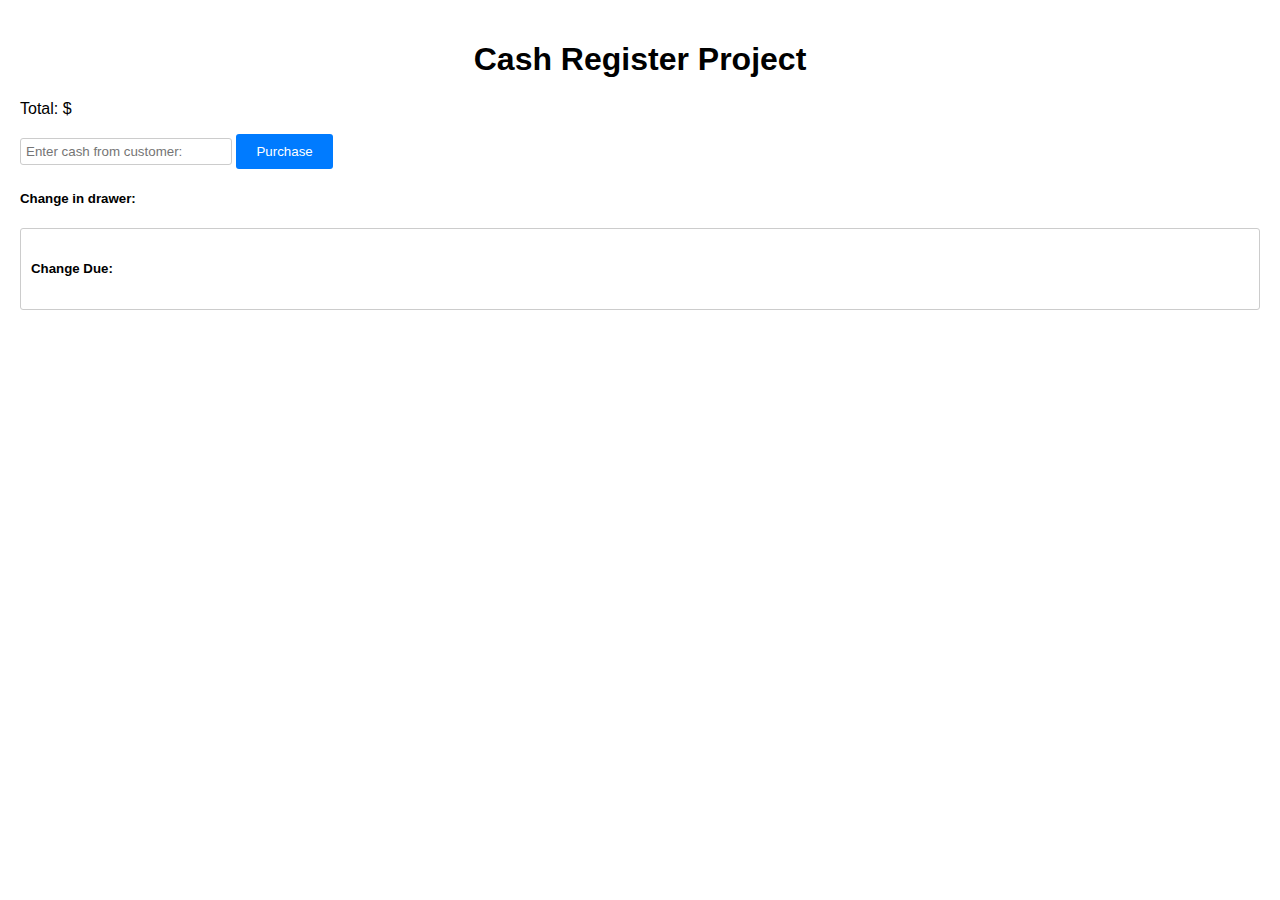
<file: Build a Cash Register ProjectCertification Project/index.html>
<!DOCTYPE html>
<html lang="en">
<head>
    <meta charset="UTF-8">
    <meta name="viewport" content="width=device-width, initial-scale=1.0">
    <title>Cash Register</title>
    <link rel="stylesheet" href="styles.css">
</head>
<body>
    <div class="container">
        <h1 id="bigText">Cash Register Project</h1>
        <div class="cash-register">
            <div id="screen">
                <p>Total: $</p>
                <!--Screen text -->
            </div>
            <div class="info-div">
                <span>
                    <input id="cash" type="number" value="" placeholder="Enter cash from customer:">
                    <button type="submit" id="purchase-btn">Purchase</button>
                </span>
                <div class="internal">
                    <div id="info">
                        <h5>Change in drawer: </h5>
                    </div>
                    <div id="change-due">
                        <h5>Change Due:</h5>
                    </div>
                </div>
                <!--Info Text-->
            </div>
        </div>
    </div>
    <script src="script.js"></script>
</body>
</html>
</file>
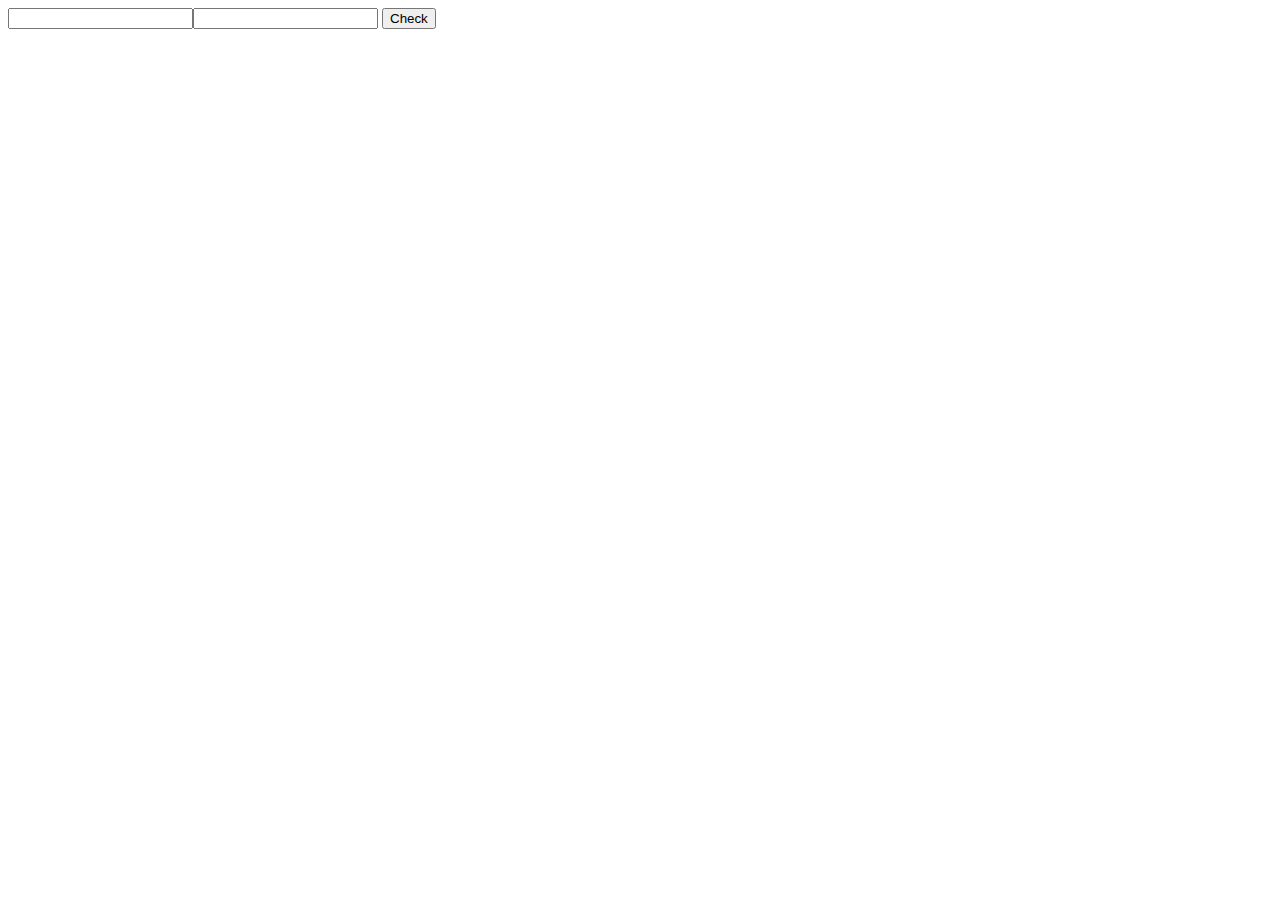
<file: Build a Palindrome Checker ProjectCertification Project/index.html>
<!DOCTYPE html>
<html lang="en">
<head>
    <meta charset="UTF-8">
    <meta name="viewport" content="width=device-width, initial-scale=1.0">
    <title>Document</title>
</head>
<body>
    <input id="text-input"><input>
    <button id="check-btn">Check</button>
    <div id="result"></div>
    <script src="script.js"></script>
</body>
</html>
</file>
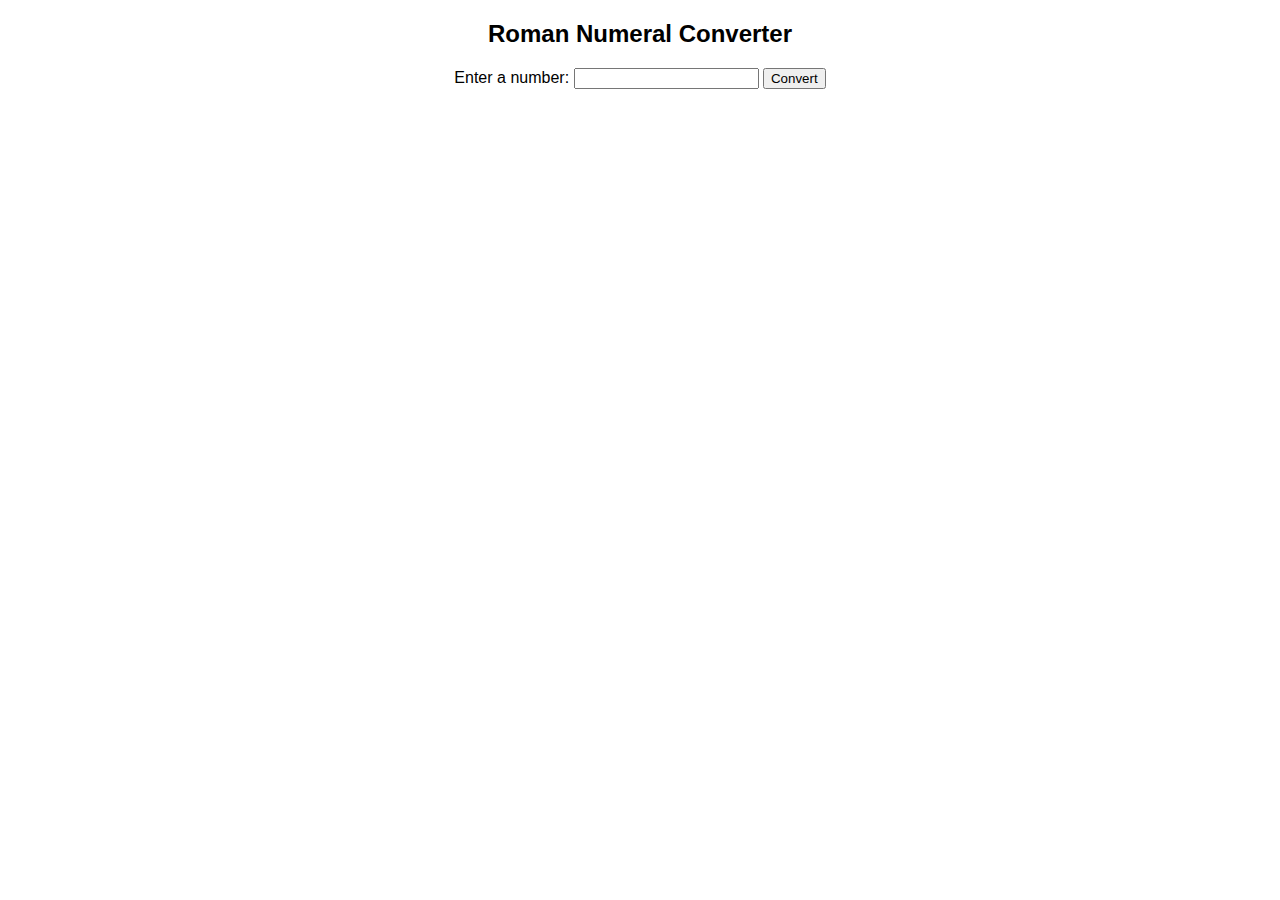
<file: Build a Roman Numeral Converter ProjectCertification Project/index.html>
<!DOCTYPE html>
<html lang="en">
<head>
    <meta charset="UTF-8">
    <meta name="viewport" content="width=device-width, initial-scale=1.0">
    <title>Roman Numeral Converter</title>
    <link rel="stylesheet" href="styles.css">
</head>
<body>
    <h2>Roman Numeral Converter</h2>
    <label for="number">Enter a number:</label>
    <input type="number" id="number">
    <button id="convert-btn">Convert</button>
    <div id="output"></div>
    <script src="script.js"></script>
</body>
</html>
</file>
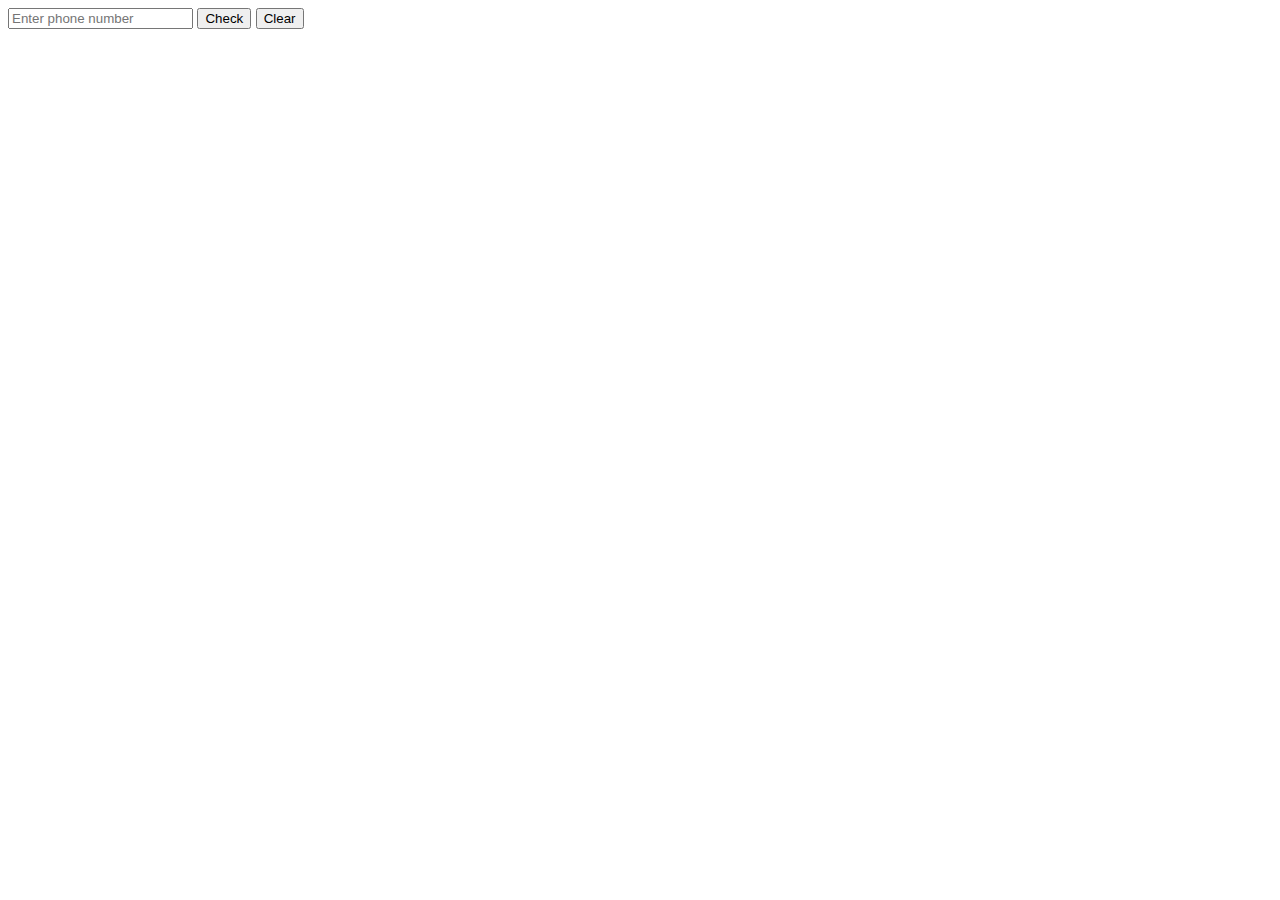
<file: Build a Telephone Number Validator ProjectCertification Project/index.html>
<!DOCTYPE html>
<html lang="en">
<head>
<meta charset="UTF-8">
<meta name="viewport" content="width=device-width, initial-scale=1.0">
<title>Telephone Number Validator</title>
<link rel="stylesheet" href="styles.css">
</head>
<body>

<input type="text" id="user-input" placeholder="Enter phone number">
<button id="check-btn">Check</button>
<button id="clear-btn">Clear</button>
<div id="results-div"></div>

<script src="script.js"></script>

</body>
</html>
</file>
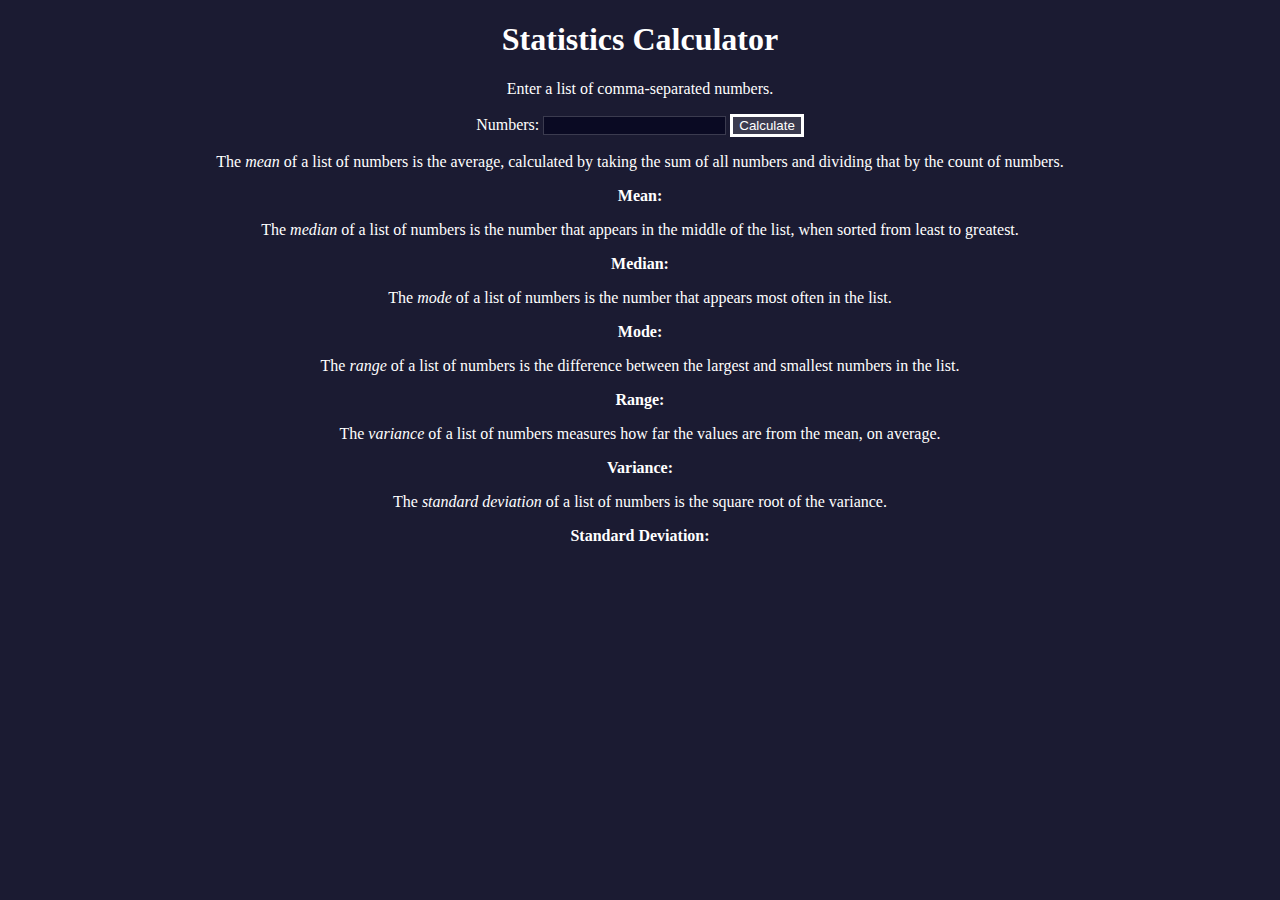
<file: Learn Advanced Array Methods by Building a Statistics Calculator/index.html>
<!DOCTYPE html>
<html lang="en">
  <head>
    <meta charset="utf-8" />
    <meta name="viewport" content="width=device-width, initial-scale=1" />
    <link rel="stylesheet" href="./styles.css" />
    <script src="./script.js"></script>
    <title>Statistics Calculator</title>
  </head>
  <body>
    <h1>Statistics Calculator</h1>
    <p>Enter a list of comma-separated numbers.</p>
    <form onsubmit="calculate(); return false;">
      <label for="numbers">Numbers:</label>
      <input type="text" name="numbers" id="numbers" />
      <button type="submit">Calculate</button>
    </form>
    <div class="results">
      <p>
        The <dfn>mean</dfn> of a list of numbers is the average, calculated by
        taking the sum of all numbers and dividing that by the count of numbers.
      </p>
      <p class="bold">Mean: <span id="mean"></span></p>
      <p>
        The <dfn>median</dfn> of a list of numbers is the number that appears in
        the middle of the list, when sorted from least to greatest.
      </p>
      <p class="bold">Median: <span id="median"></span></p>
      <p>
        The <dfn>mode</dfn> of a list of numbers is the number that appears most
        often in the list.
      </p>
      <p class="bold">Mode: <span id="mode"></span></p>
      <p>
        The <dfn>range</dfn> of a list of numbers is the difference between the
        largest and smallest numbers in the list.
      </p>
      <p class="bold">Range: <span id="range"></span></p>
      <p>
        The <dfn>variance</dfn> of a list of numbers measures how far the values
        are from the mean, on average.
      </p>
      <p class="bold">Variance: <span id="variance"></span></p>
      <p>
        The <dfn>standard deviation</dfn> of a list of numbers is the square
        root of the variance.
      </p>
      <p class="bold">
        Standard Deviation: <span id="standardDeviation"></span>
      </p>
    </div>
  </body>
</html>
</file>
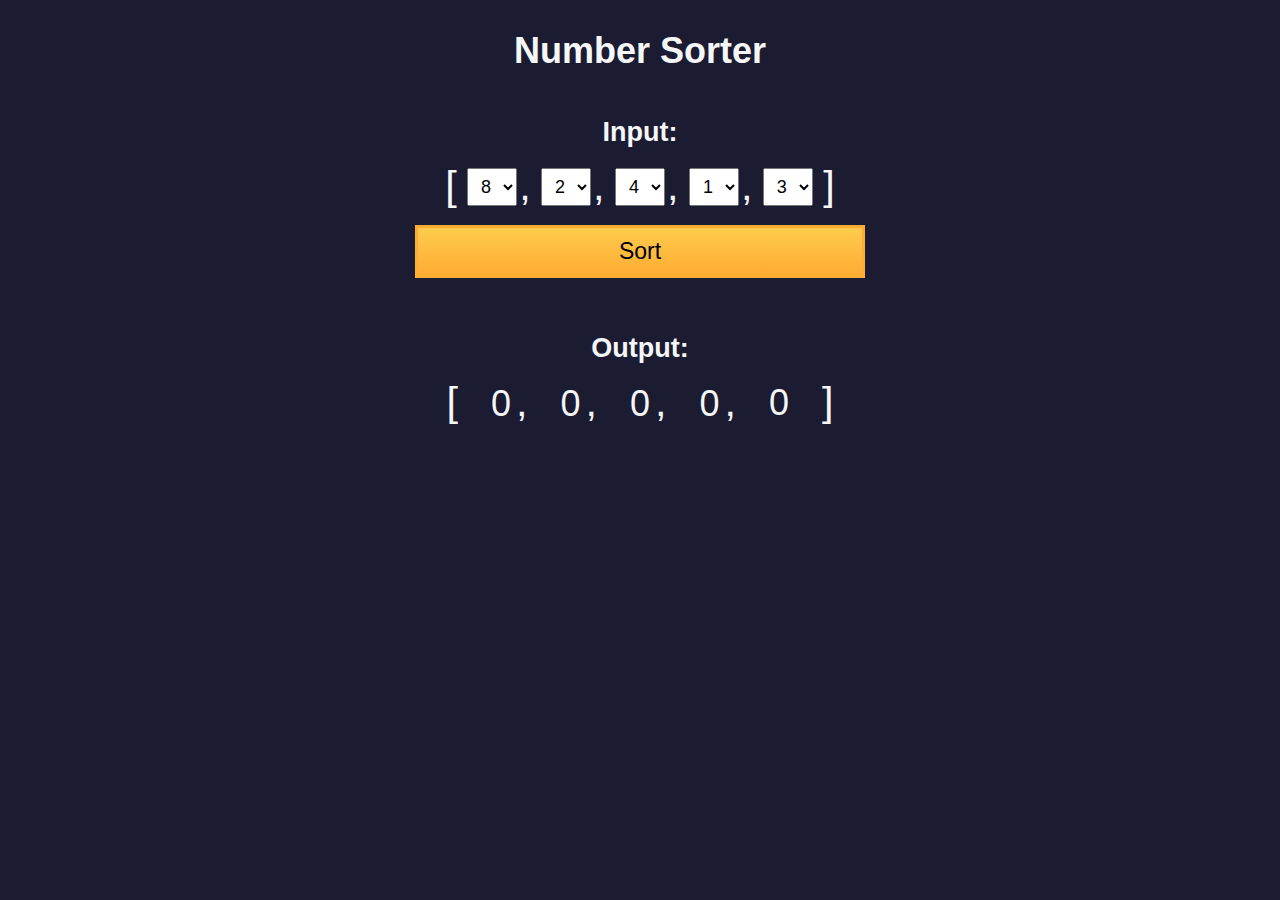
<file: Learn Basic Algorithmic Thinking by Building a Number Sorter/index.html>
<!DOCTYPE html>
<html>
  <head>
    <meta charset="UTF-8" />
    <meta name="viewport" content="width=device-width, initial-scale=1.0" />
    <link rel="stylesheet" type="text/css" href="./styles.css" />
    <title>Number Sorter</title>
  </head>
  <body>
    <main>
      <h1>Number Sorter</h1>
      <form id="form" class="form">
        <h2>Input:</h2>
        <fieldset>
          <span class="bracket">[</span>
          <div>
            <select
              name="values"
              class="values-dropdown"
              aria-label="first number"
            >
              <option value="0">0</option>
              <option value="1">1</option>
              <option value="2">2</option>
              <option value="3">3</option>
              <option value="4">4</option>
              <option value="5">5</option>
              <option value="6">6</option>
              <option value="7">7</option>
              <option value="8" selected>8</option>
              <option value="9">9</option>
            </select>
            <span class="comma">,</span>
          </div>
          <div>
            <select
              name="values"
              class="values-dropdown"
              aria-label="second number"
            >
              <option value="0">0</option>
              <option value="1">1</option>
              <option value="2" selected>2</option>
              <option value="3">3</option>
              <option value="4">4</option>
              <option value="5">5</option>
              <option value="6">6</option>
              <option value="7">7</option>
              <option value="8">8</option>
              <option value="9">9</option>
            </select>
            <span class="comma">,</span>
          </div>
          <div>
            <select
              name="values"
              class="values-dropdown"
              aria-label="third number"
            >
              <option value="0">0</option>
              <option value="1">1</option>
              <option value="2">2</option>
              <option value="3">3</option>
              <option value="4" selected>4</option>
              <option value="5">5</option>
              <option value="6">6</option>
              <option value="7">7</option>
              <option value="8">8</option>
              <option value="9">9</option>
            </select>
            <span class="comma">,</span>
          </div>
          <div>
            <select
              name="values"
              class="values-dropdown"
              aria-label="fourth number"
            >
              <option value="0">0</option>
              <option value="1" selected>1</option>
              <option value="2">2</option>
              <option value="3">3</option>
              <option value="4">4</option>
              <option value="5">5</option>
              <option value="6">6</option>
              <option value="7">7</option>
              <option value="8">8</option>
              <option value="9">9</option>
            </select>
            <span class="comma">,</span>
          </div>
          <div>
            <select
              name="values"
              class="values-dropdown"
              aria-label="fifth number"
            >
              <option value="0">0</option>
              <option value="1">1</option>
              <option value="2">2</option>
              <option value="3" selected>3</option>
              <option value="4">4</option>
              <option value="5">5</option>
              <option value="6">6</option>
              <option value="7">7</option>
              <option value="8">8</option>
              <option value="9">9</option>
            </select>
          </div>
          <span class="bracket">]</span>
        </fieldset>
        <button id="sort">Sort</button>
      </form>
      <div class="output-container">
        <h2>Output:</h2>
        <div class="output-array">
          <span class="bracket">[</span>
          <div>
            <span class="output-value" id="output-value-0">0</span>
            <span class="comma">,</span>
          </div>
          <div>
            <span class="output-value" id="output-value-1">0</span>
            <span class="comma">,</span>
          </div>
          <div>
            <span class="output-value" id="output-value-2">0</span>
            <span class="comma">,</span>
          </div>
          <div>
            <span class="output-value" id="output-value-3">0</span>
            <span class="comma">,</span>
          </div>
          <div>
            <span class="output-value" id="output-value-4">0</span>
          </div>
            <span class="bracket">]</span>
        </div>
      </div>
    </main>
    <script src="./script.js"></script>
  </body>
</html>
</file>
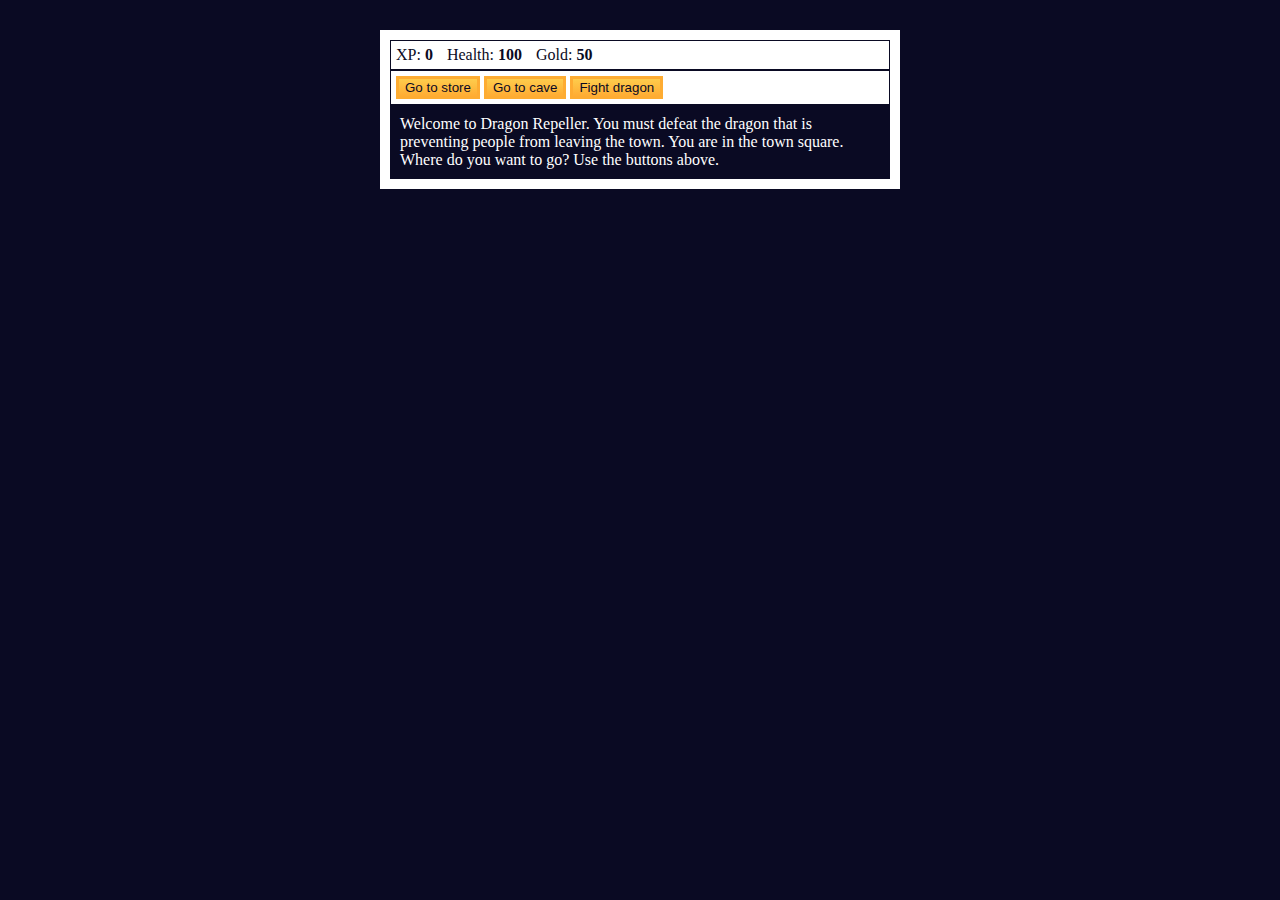
<file: Learn Basic JavaScript by Building a Role Playing Game/index.html>
<!DOCTYPE html>
<html lang="en">
  <head>
    <meta charset="utf-8">
    <link rel="stylesheet" href="./styles.css">
    <title>RPG - Dragon Repeller</title>
  </head>
  <body>
    <div id="game">
      <div id="stats">
        <span class="stat">XP: <strong><span id="xpText">0</span></strong></span>
        <span class="stat">Health: <strong><span id="healthText">100</span></strong></span>
        <span class="stat">Gold: <strong><span id="goldText">50</span></strong></span>
      </div>
      <div id="controls">
        <button id="button1">Go to store</button>
        <button id="button2">Go to cave</button>
        <button id="button3">Fight dragon</button>
      </div>
      <div id="monsterStats">
        <span class="stat">Monster Name: <strong><span id="monsterName"></span></strong></span>
        <span class="stat">Health: <strong><span id="monsterHealth"></span></strong></span>
      </div>
      <div id="text">
        Welcome to Dragon Repeller. You must defeat the dragon that is preventing people from leaving the town. You are in the town square. Where do you want to go? Use the buttons above.
      </div>
    </div>
    <script src="./script.js"></script>
  </body>
</html>
</file>
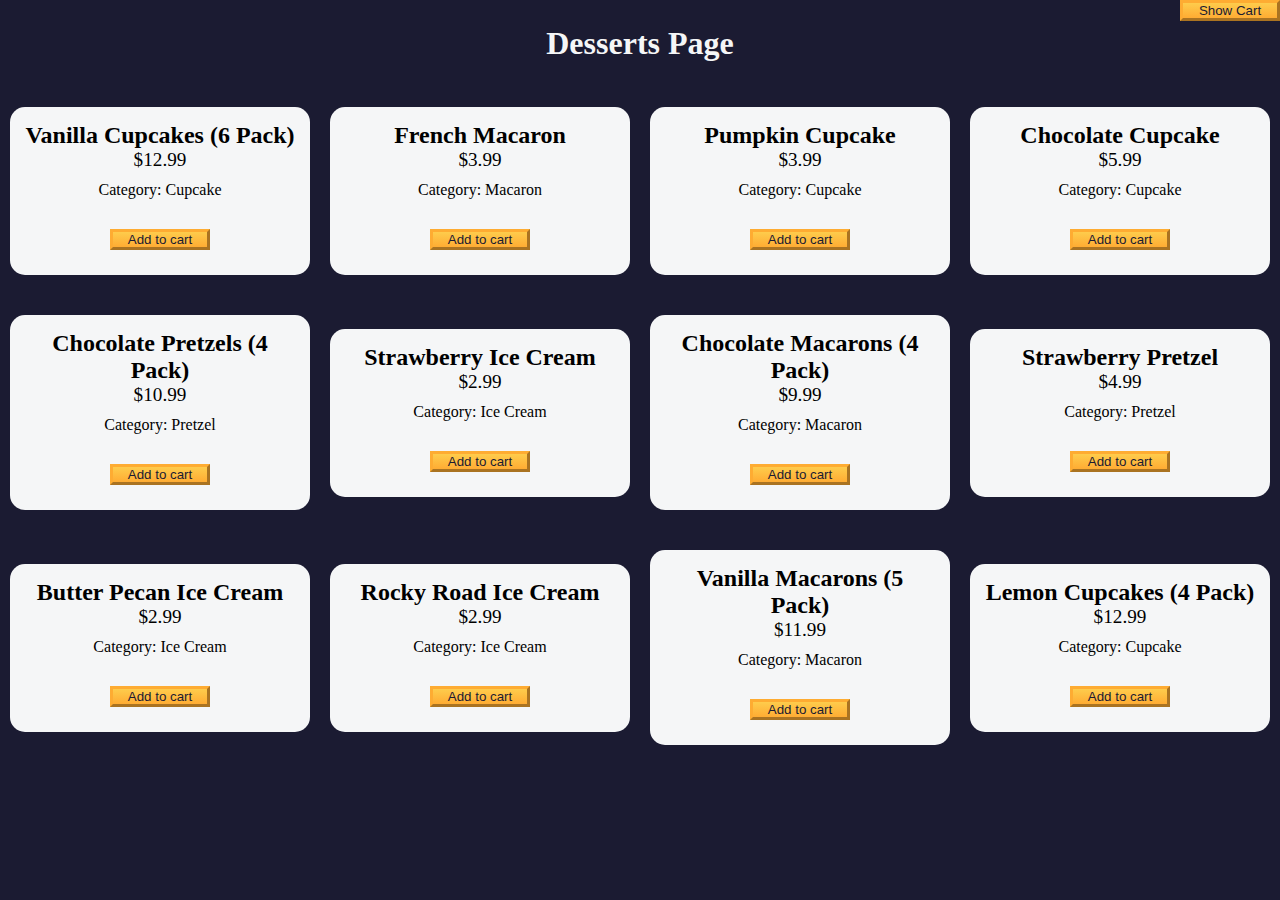
<file: Learn Basic OOP by Building a Shopping Cart/index.html>
<!DOCTYPE html>
<html lang="en">
  <head>
    <meta charset="UTF-8" />
    <meta http-equiv="X-UA-Compatible" content="IE=edge" />
    <meta name="viewport" content="width=device-width, initial-scale=1.0" />
    <title>freeCodeCamp Shopping Cart</title>
    <link rel="stylesheet" href="./styles.css" />
  </head>
  <body>
    <header>
      <h1 class="title">Desserts Page</h1>
    </header>
    <main>
      <button id="cart-btn" type="button" class="btn">
        <span id="show-hide-cart">Show</span> Cart
      </button>
      <div id="cart-container">
        <button class="btn" id="clear-cart-btn">Clear Cart</button>
        <div id="products-container"></div>
        <p>Total number of items: <span id="total-items">0</span></p>
        <p>Subtotal: <span id="subtotal">$0</span></p>
        <p>Taxes: <span id="taxes">$0</span></p>
        <p>Total: <span id="total">$0</span></p>
      </div>
      <div id="dessert-card-container"></div>
    </main>
    <script src="./script.js"></script>
  </body>
</html>
</file>
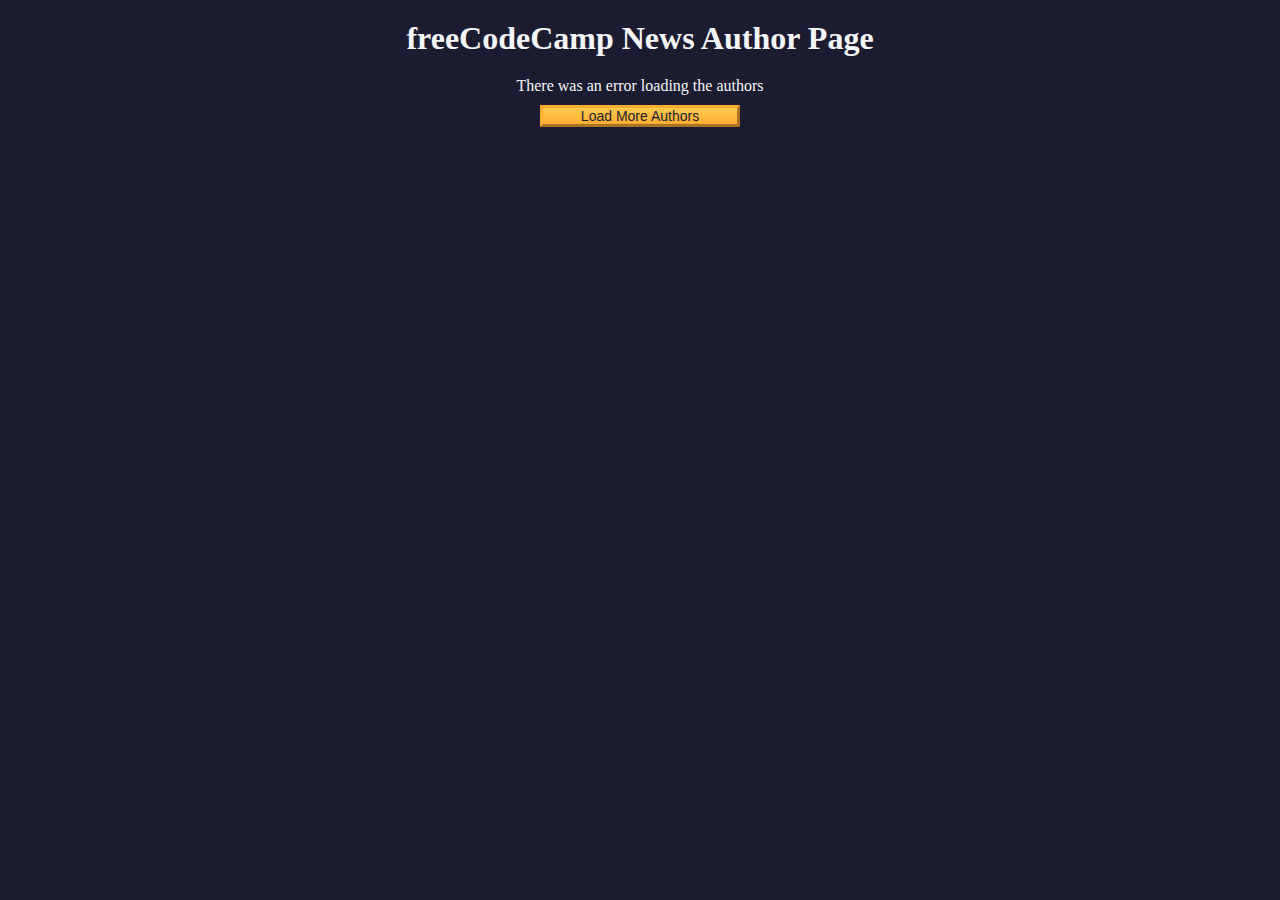
<file: Learn Fetch and Promises by Building an fCC Authors Page/index.html>
<!DOCTYPE html>
<html lang="en">
  <head>
    <meta charset="UTF-8" />
    <meta http-equiv="X-UA-Compatible" content="IE=edge" />
    <meta name="viewport" content="width=device-width, initial-scale=1.0" />
    <title>freeCodeCamp News Author Page</title>
    <link rel="stylesheet" href="./styles.css" />
  </head>
  <body>
    <h1 class="title">freeCodeCamp News Author Page</h1>

    <main>
      <div id="author-container"></div>
      <button class="btn" id="load-more-btn">Load More Authors</button>
    </main>

    <script src="./script.js"></script>
  </body>
</html>
</file>
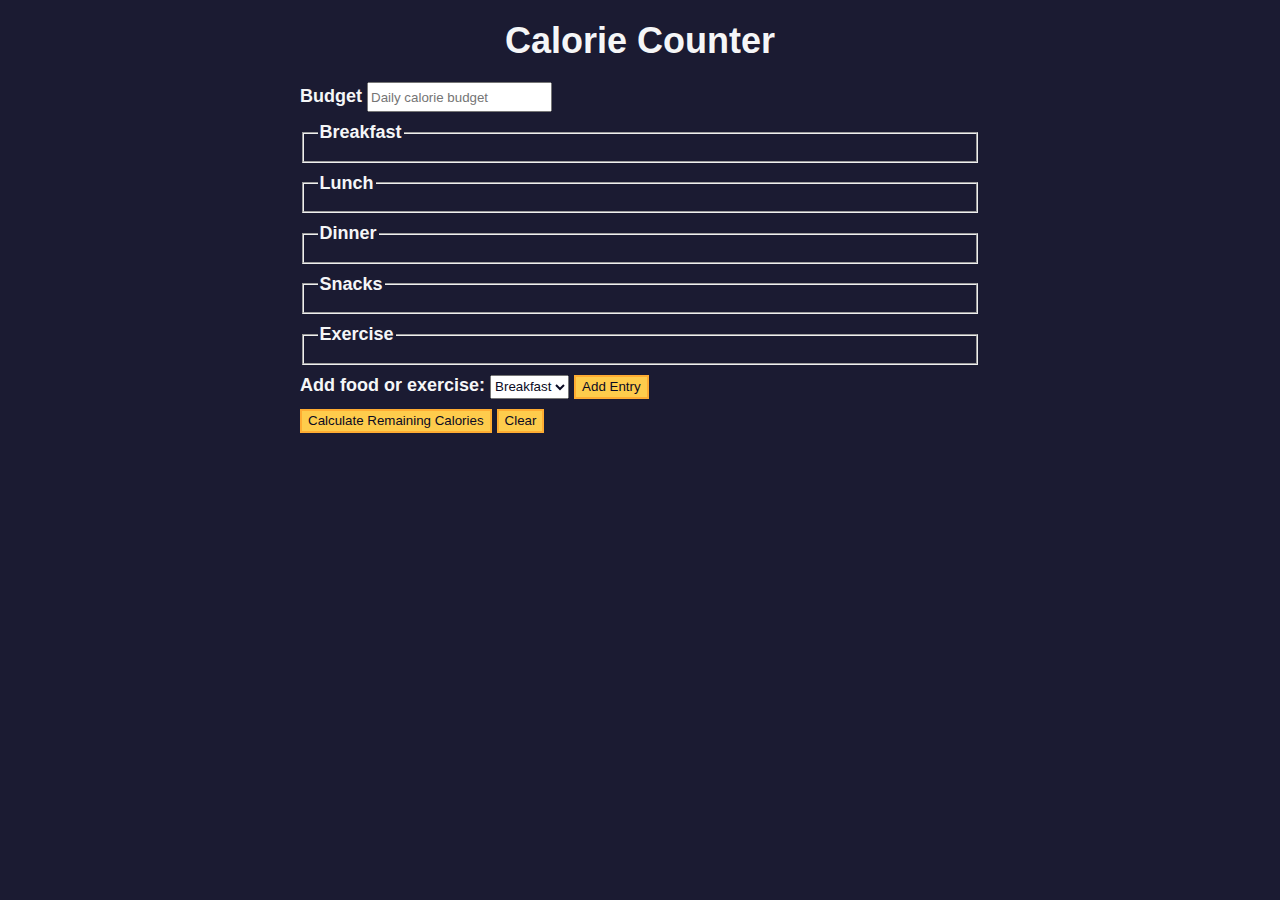
<file: Learn Form Validation by Building a Calorie Counter/index.html>
<!DOCTYPE html>
<html lang="en">
  <head>
    <meta charset="utf-8" />
    <meta name="viewport" content="width=device-width, initial-scale=1.0" />
    <link rel="stylesheet" href="styles.css" />
    <title>Calorie Counter</title>
  </head>
  <body>
    <main>
      <h1>Calorie Counter</h1>
      <div class="container">
        <form id="calorie-counter">
          <label for="budget">Budget</label>
          <input
            type="number"
            min="0"
            id="budget"
            placeholder="Daily calorie budget"
            required
          />
          <fieldset id="breakfast">
            <legend>Breakfast</legend>
            <div class="input-container"></div>
          </fieldset>
          <fieldset id="lunch">
            <legend>Lunch</legend>
            <div class="input-container"></div>
          </fieldset>
          <fieldset id="dinner">
            <legend>Dinner</legend>
            <div class="input-container"></div>
          </fieldset>
          <fieldset id="snacks">
            <legend>Snacks</legend>
            <div class="input-container"></div>
          </fieldset>
          <fieldset id="exercise">
            <legend>Exercise</legend>
            <div class="input-container"></div>
          </fieldset>
          <div class="controls">
            <span>
              <label for="entry-dropdown">Add food or exercise:</label>
              <select id="entry-dropdown" name="options">
                <option value="breakfast" selected>Breakfast</option>
                <option value="lunch">Lunch</option>
                <option value="dinner">Dinner</option>
                <option value="snacks">Snacks</option>
                <option value="exercise">Exercise</option>
              </select>
              <button type="button" id="add-entry">Add Entry</button>
            </span>
          </div>
          <div>
            <button type="submit">
              Calculate Remaining Calories
            </button>
            <button type="button" id="clear">Clear</button>
          </div>
        </form>
        <div id="output" class="output hide"></div>
      </div>
    </main>
    <script src="./script.js"></script>
  </body>
</html>
</file>
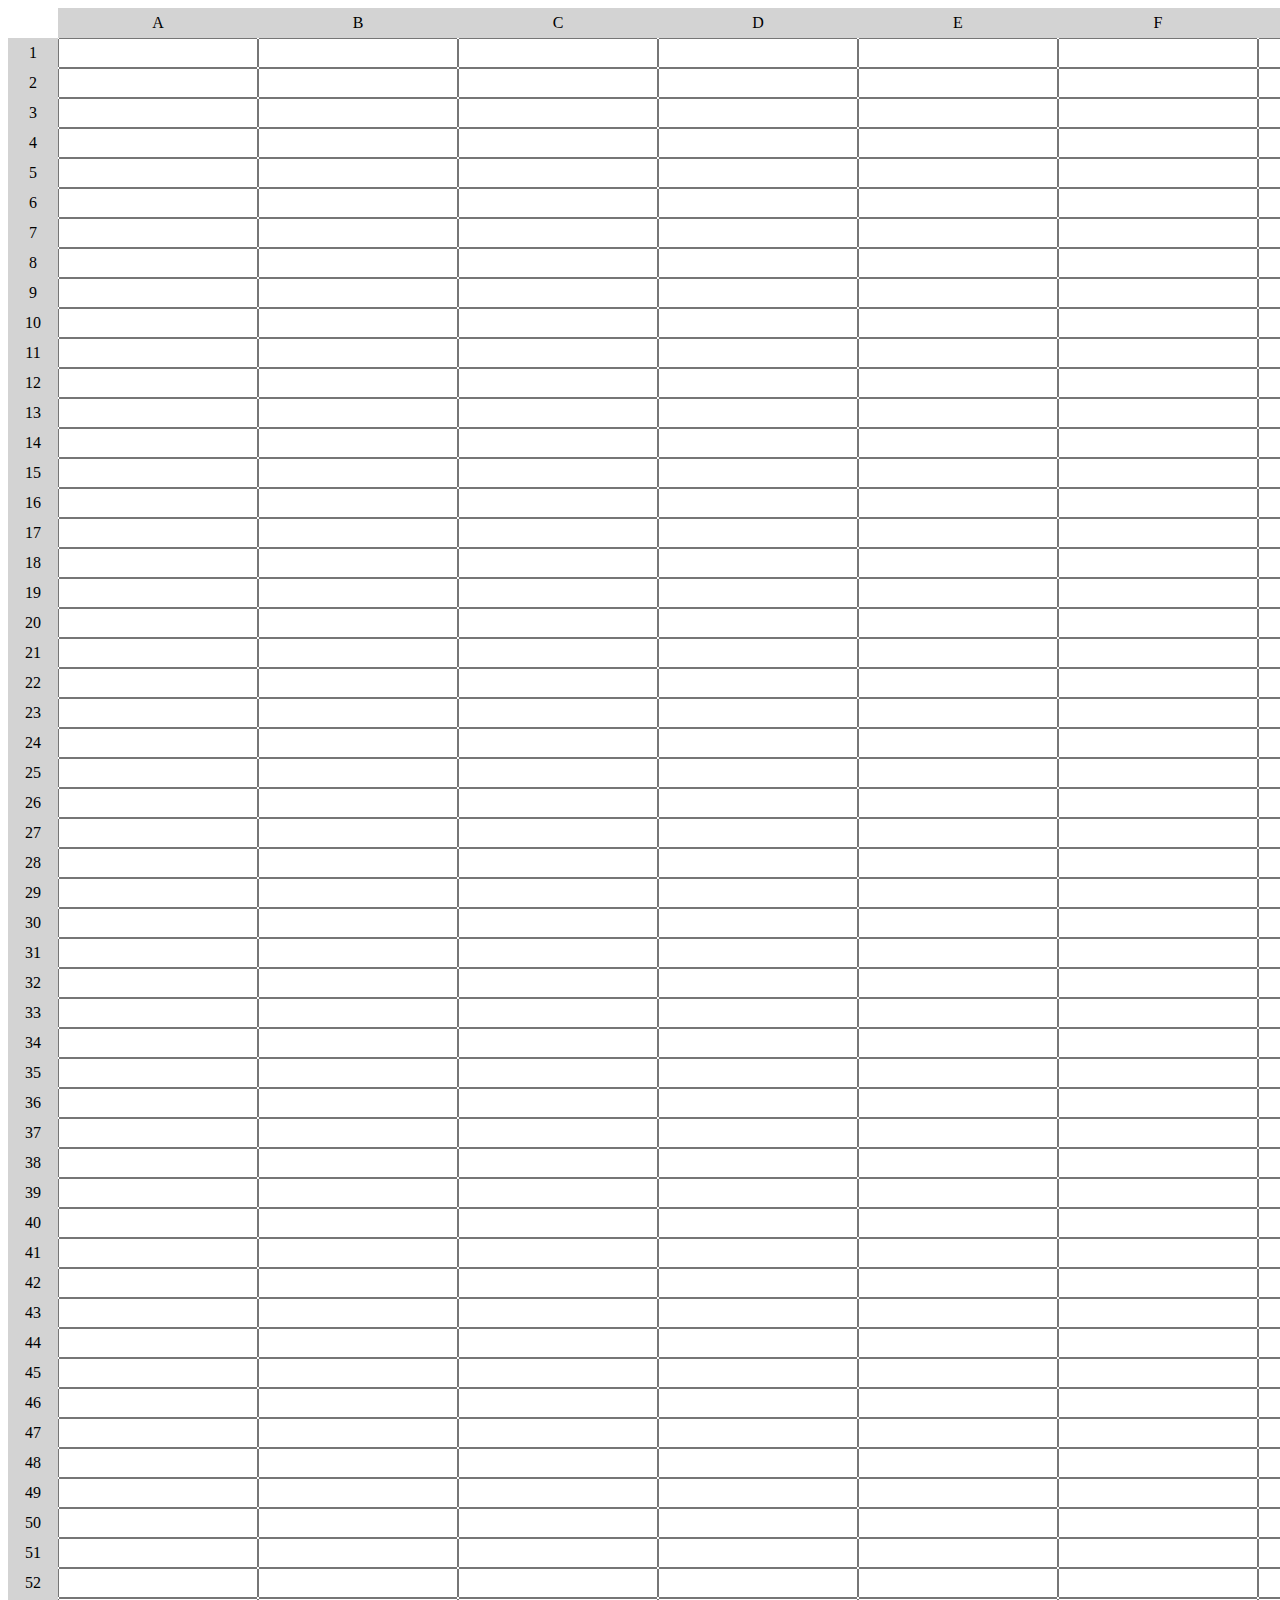
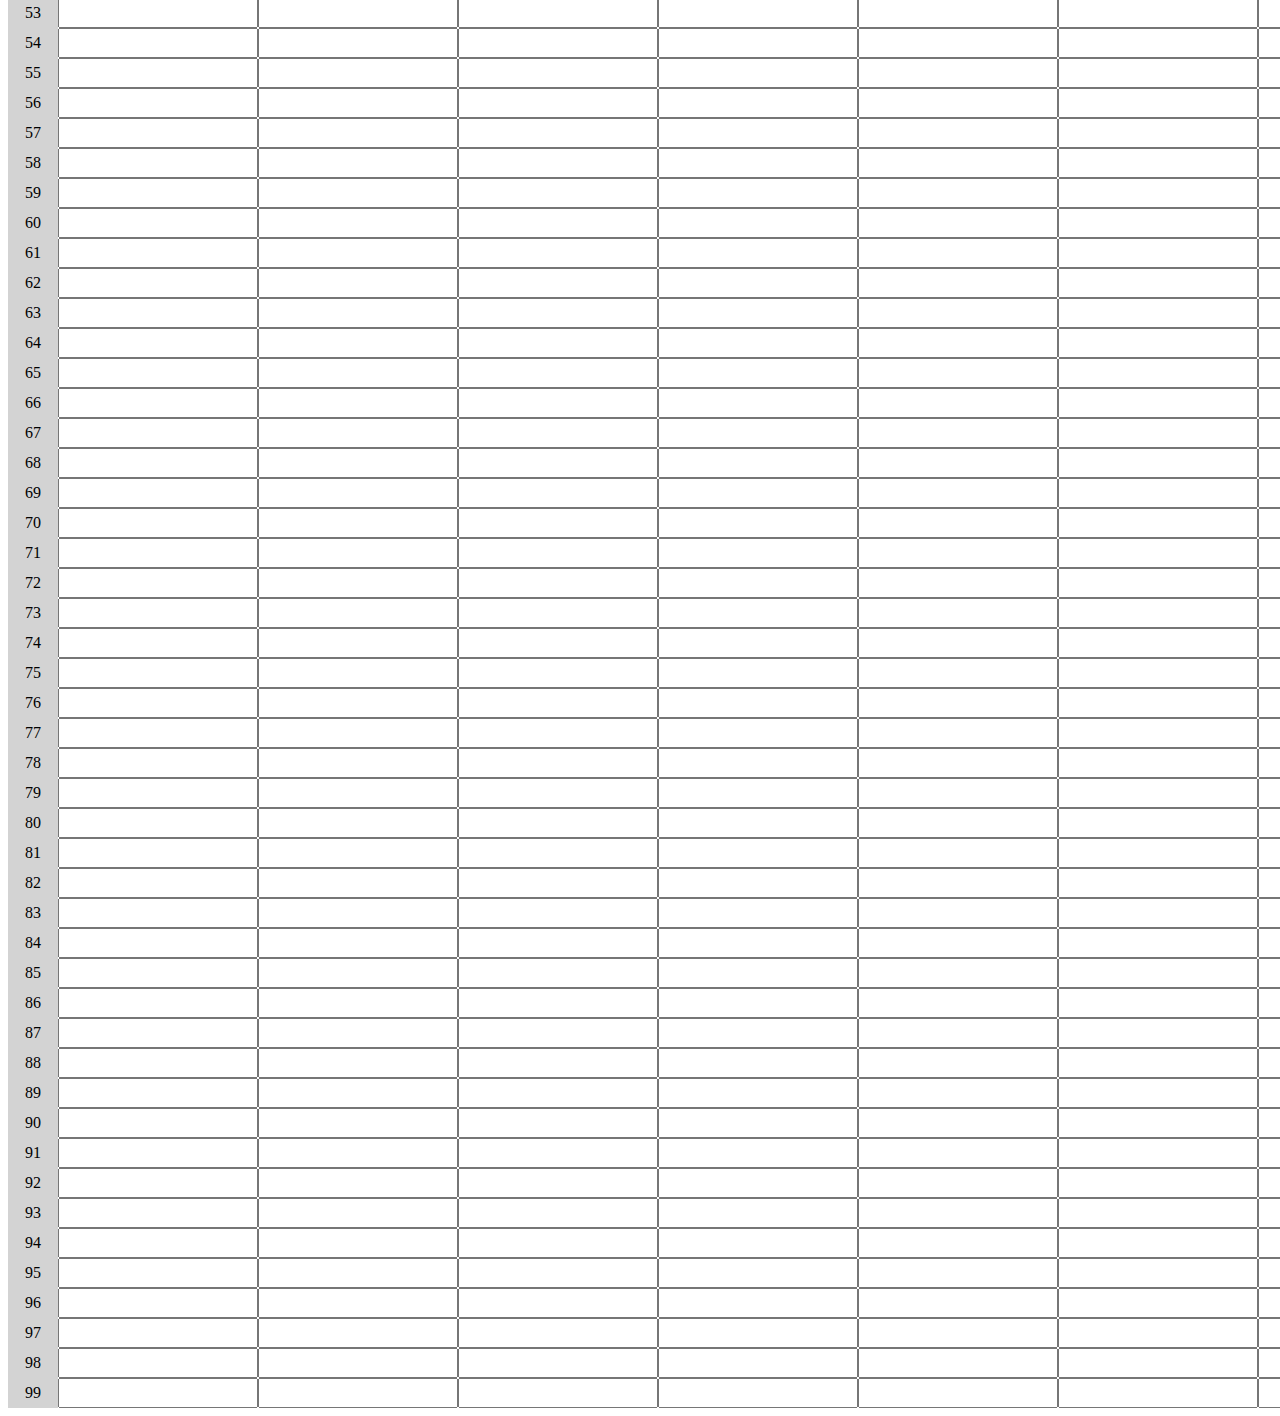
<file: Learn Functional Programming by Building a Spreadsheet/index.html>
<!DOCTYPE html>
<html lang="en">
  <head>
    <meta charset="utf-8" />
    <meta name="viewport" content="width=device-width, initial-scale=1" />
    <link rel="stylesheet" href="./styles.css" />
    <title>Functional Programming Spreadsheet</title>
  </head>
  <body>
    <div id="container">
      <div></div>
    </div>
    <script src="./script.js"></script>
  </body>
</html>
</file>
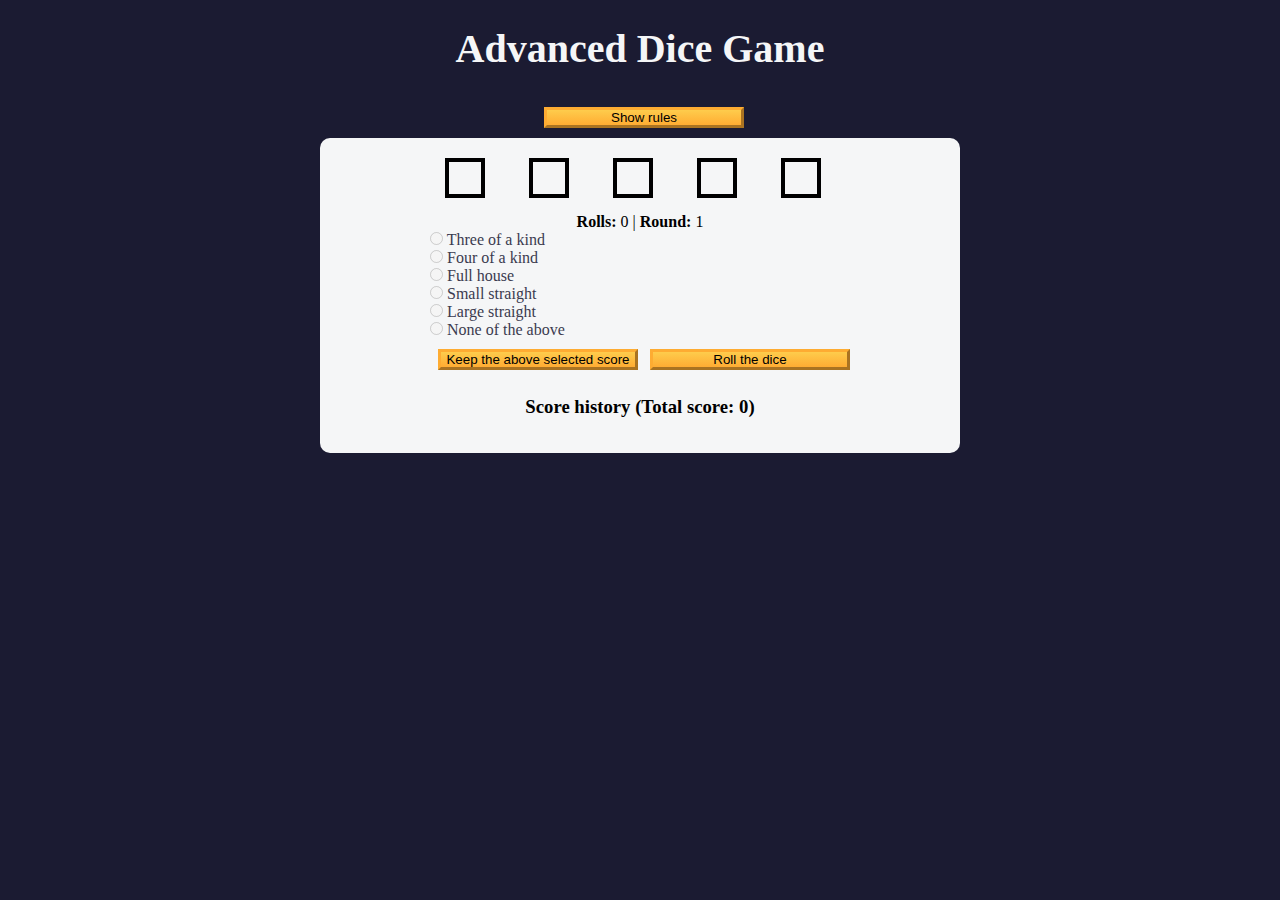
<file: Learn Intermediate Algorithmic Thinking by Building a Dice Game/index.html>
<!DOCTYPE html>
<html lang="en">

<head>
  <meta charset="utf-8" />
  <meta name="viewport" content="width=device-width, initial-scale=1.0" />
  <title>Advanced Dice Game</title>
  <link rel="stylesheet" href="styles.css" />
</head>

<body>
  <header>
    <h1>Advanced Dice Game</h1>
    <button class="btn" id="rules-btn" type="button">Show rules</button>
    <div class="rules-container">
      <h2>Rules</h2>
      <ul>
        <li>There are total of six rounds</li>
        <li>You can only roll the dice three times per round</li>
        <li>To start the game, roll the dice</li>
        <li>
          Then, choose from one of the selected scores or roll the dice again
        </li>
        <li>
          If you choose a selected score, then you will move to the next round
        </li>
        <li>
          If you decline to choose a selected score, then you can roll the
          dice again two more times
        </li>
      </ul>
      <h2 class="points">Points</h2>
      <ul>
        <li>Three of a kind: Sum of all five dice</li>
        <li>Four of a kind: Sum of all five dice</li>
        <li>Full house: Three of a kind and a pair - 25 points</li>
        <li>
          Small straight: Four of the dice have consecutive values - 30 points
        </li>
        <li>
          Large straight: All five dice have consecutive values - 40 points
        </li>
      </ul>
    </div>
  </header>

  <main>
    <form id="game">
      <div id="dice">
        <div class="die"></div>
        <div class="die"></div>
        <div class="die"></div>
        <div class="die"></div>
        <div class="die"></div>
      </div>

      <p class="rounds-text">
        <strong>Rolls:</strong> <span id="current-round-rolls">0</span> |
        <strong>Round:</strong> <span id="current-round">1</span>
      </p>

      <div id="score-options">
        <div>
          <input type="radio" name="score-options" id="three-of-a-kind" value="three-of-a-kind" disabled />
          <label for="three-of-a-kind">Three of a kind<span></span></label>
        </div>
        <div>
          <input type="radio" name="score-options" id="four-of-a-kind" value="four-of-a-kind" disabled />
          <label for="four-of-a-kind">Four of a kind<span></span></label>
        </div>
        <div>
          <input type="radio" name="score-options" id="full-house" value="full-house" disabled />
          <label for="full-house">Full house<span></span></label>
        </div>
        <div>
          <input type="radio" name="score-options" id="small-straight" value="small-straight" disabled />
          <label for="small-straight">Small straight<span></span></label>
        </div>
        <div>
          <input type="radio" name="score-options" id="large-straight" value="large-straight" disabled />
          <label for="large-straight">Large straight<span></span></label>
        </div>

        <div>
          <input type="radio" name="score-options" id="none" value="none" disabled />
          <label for="none">None of the above<span></span></label>
        </div>
      </div>

      <button class="btn" id="keep-score-btn" type="button">
        Keep the above selected score
      </button>
      <button class="btn" id="roll-dice-btn" type="button">
        Roll the dice
      </button>
    </form>

    <div id="scores">
      <h3>Score history (Total score: <span id="total-score">0</span>)</h3>
      <ol id="score-history"></ol>
    </div>
  </main>
  <script src="./script.js"></script>
</body>

</html>
</file>
<file: Build a Cash Register ProjectCertification Project/styles.css>
body {
    font-family: Arial, sans-serif;
    margin: 0;
    padding: 20px;
}

h1 {
    text-align: center;
}

div {
    margin-bottom: 10px;
}

label {
    display: block;
    margin-bottom: 5px;
}

input[type="number"] {
    width: 200px;
    padding: 5px;
    border: 1px solid #ccc;
    border-radius: 3px;
}

button {
    padding: 10px 20px;
    background-color: #007bff;
    color: #fff;
    border: none;
    border-radius: 3px;
    cursor: pointer;
}

button:hover {
    background-color: #0056b3;
}

#change-due {
    margin-top: 20px;
    padding: 10px;
    border: 1px solid #ccc;
    border-radius: 3px;
}
</file>
<file: Build a Roman Numeral Converter ProjectCertification Project/styles.css>
body {
    font-family: Arial, sans-serif;
    text-align: center;
}

#output {
    margin-top: 20px;
}
</file>
<file: Build a Telephone Number Validator ProjectCertification Project/styles.css>
body {
    font-family: Arial, sans-serif;
}

#results-div {
    margin-top: 10px;
}
</file>
<file: Learn Advanced Array Methods by Building a Statistics Calculator/styles.css>
body {
    margin: 0;
    background-color: rgb(27, 27, 50);
    text-align: center;
    color: #fff;
  }
  
  button {
    cursor: pointer;
    background-color: rgb(59, 59, 79);
    border: 3px solid white;
    color: white;
  }
  
  input {
    background-color: rgb(10, 10, 35);
    color: white;
    border: 1px solid rgb(59, 59, 79);
  }
  
  .bold {
    font-weight: bold;
  }
</file>
<file: Learn Basic Algorithmic Thinking by Building a Number Sorter/styles.css>
:root {
    --gray-00: #ffffff;
    --gray-05: #f5f6f7;
    --gray-15: #d0d0d5;
    --gray-75: #3b3b4f;
    --gray-85: #1b1b32;
    --gray-90: #0a0a23;
    --blue-50: #198eee;
    --error: #a94442;
    --danger-color: #850000;
    --danger-background: #ffadad;
  }
  
  *,
  ::before,
  ::after {
    padding: 0;
    margin: 0;
    box-sizing: border-box;
  }
  
  body {
    font-family: "Lato", Helvetica, Arial, sans-serif;
    font-size: 18px;
    background-color: var(--gray-85);
    color: var(--gray-05);
  }
  
  main {
    display: flex;
    flex-direction: column;
    align-items: center;
  }
  
  h1 {
    margin: 30px auto;
  }
  
  h2 {
    margin-bottom: 15px;
  }
  
  form {
    width: 100%;
    text-align: center;
    padding: 15px;
  }
  
  fieldset {
    border: 0 none;
    height: 100%;
    margin: auto;
    display: flex;
    justify-content: space-around;
    align-items: center;
  }
  
  fieldset div {
    display: flex;
    justify-content: center;
    align-items: center;
  }
  
  .bracket,
  .comma {
    font-size: 2.3em;
  }
  
  form .comma {
    margin-left: 2px;
  }
  
  select {
    font-family: inherit;
    font-size: inherit;
    line-height: inherit;
    height: 38px;
    width: 50px;
    text-align: center;
  }
  
  button {
    cursor: pointer;
    margin-top: 15px;
    text-decoration: none;
    background-image: linear-gradient(#fecc4c, #ffac33);
    border: 3px solid #feac32;
    padding: 10px 16px;
    font-size: 23px;
    width: 100%;
  }
  
  select:focus-visible,
  button:focus-visible {
    outline: 3px solid var(--blue-50);
  }
  
  .output-container {
    width: 95%;
    min-height: 55px;
    margin-top: 25px;
    border-radius: 0;
    padding: 15px;
    overflow-wrap: break-word;
    text-align: center;
  }
  
  .output-array {
    width: 100%;
    margin: auto;
    display: flex;
    align-items: center;
    justify-content: space-around;
  }
  
  .output-value {
    font-size: 2em;
  }
  
  .alert {
    background-color: var(--danger-background);
    border: 3px solid var(--danger-color);
    color: var(--danger-color);
  }
  
  @media (min-width: 550px) {
    form,
    .output-container {
      max-width: 480px;
    }
  
    fieldset {
      max-width: 400px;
    }
  
    .output-array {
      max-width: 420px;
    }
  }
</file>
<file: Learn Basic JavaScript by Building a Role Playing Game/styles.css>
body {
    background-color: #0a0a23;
  }
  
  #text {
    background-color: #0a0a23;
    color: #ffffff;
    padding: 10px;
  }
  
  #game {
    max-width: 500px;
    max-height: 400px;
    background-color: #ffffff;
    color: #ffffff;
    margin: 30px auto 0px;
    padding: 10px;
  }
  
  #controls,
  #stats {
    border: 1px solid #0a0a23;
    padding: 5px;
    color: #0a0a23;
  }
  
  #monsterStats {
    display: none;
    border: 1px solid #0a0a23;
    padding: 5px;
    color: #ffffff;
    background-color: #c70d0d;
  }
  
  .stat {
    padding-right: 10px;
  }
  
  button {
    cursor: pointer;
    color: #0a0a23;
    background-color: #feac32;
    background-image: linear-gradient(#fecc4c, #ffac33);
    border: 3px solid #feac32;
  }
</file>
<file: Learn Basic OOP by Building a Shopping Cart/styles.css>
*,
*::before,
*::after {
  margin: 0;
  padding: 0;
  box-sizing: border-box;
}

:root {
  --dark-grey: #1b1b32;
  --light-grey: #f5f6f7;
  --black: #000;
  --white: #fff;
  --grey: #3b3b4f;
  --golden-yellow: #fecc4c;
  --yellow: #ffcc4c;
  --gold: #feac32;
  --orange: #ffac33;
  --dark-orange: #f89808;
}

body {
  background-color: var(--dark-grey);
}

.title {
  color: var(--light-grey);
  text-align: center;
  margin: 25px 0;
}

#dessert-card-container {
  display: flex;
  flex-direction: column;
  flex-wrap: wrap;
  align-items: center;
}

.dessert-card {
  background-color: var(--light-grey);
  padding: 15px;
  text-align: center;
  border-radius: 15px;
  margin: 20px 10px;
}

.dessert-price {
  font-size: 1.2rem;
}

.btn {
  display: block;
  cursor: pointer;
  width: 100px;
  color: var(--dark-grey);
  background-color: var(--gold);
  background-image: linear-gradient(var(--golden-yellow), var(--orange));
  border-color: var(--gold);
  border-width: 3px;
}

.btn:hover {
  background-image: linear-gradient(var(--yellow), var(--dark-orange));
}

#cart-btn {
  position: absolute;
  top: 0;
  right: 0;
}

.add-to-cart-btn {
  margin: 30px auto 10px;
}

#cart-container {
  display: none;
  position: absolute;
  top: 60px;
  right: 0;
  background-color: var(--light-grey);
  width: 200px;
  height: 400px;
  border: 8px double var(--black);
  border-radius: 15px;
  text-align: center;
  font-size: 1.2rem;
  overflow-y: scroll;
}

.product {
  margin: 25px 0;
}

.product-count {
  display: inline-block;
  margin-right: 10px;
}

.product-category {
  margin: 10px 0;
}

@media (min-width: 768px) {
  #dessert-card-container {
    flex-direction: row;
  }

  .dessert-card {
    flex: 1 0 21%;
  }

  #cart-container {
    width: 300px;
  }
}
</file>
<file: Learn Fetch and Promises by Building an fCC Authors Page/styles.css>
* {
    margin: 0;
    padding: 0;
    box-sizing: border-box;
  }
  
  :root {
    --main-bg-color: #1b1b32;
    --light-grey: #f5f6f7;
    --dark-purple: #5a01a7;
    --golden-yellow: #feac32;
  }
  
  body {
    background-color: var(--main-bg-color);
    text-align: center;
  }
  
  .title {
    color: var(--light-grey);
    margin: 20px 0;
  }
  
  #author-container {
    display: flex;
    flex-wrap: wrap;
    justify-content: center;
  }
  
  .user-card {
    border-radius: 15px;
    width: 300px;
    height: 350px;
    background-color: var(--light-grey);
    margin: 20px;
  }
  
  .user-img {
    width: 150px;
    height: 150px;
    object-fit: cover;
  }
  
  .purple-divider {
    background-color: var(--dark-purple);
    width: 100%;
    height: 15px;
  }
  
  .author-name {
    margin: 10px;
  }
  
  .bio {
    margin: 20px;
  }
  
  .error-msg {
    color: var(--light-grey);
  }
  
  .btn {
    cursor: pointer;
    width: 200px;
    margin: 10px;
    color: var(--main-bg-color);
    font-size: 14px;
    background-color: var(--golden-yellow);
    background-image: linear-gradient(#fecc4c, #ffac33);
    border-color: var(--golden-yellow);
    border-width: 3px;
  }
</file>
<file: Learn Form Validation by Building a Calorie Counter/styles.css>
:root {
    --light-grey: #f5f6f7;
    --dark-blue: #0a0a23;
    --fcc-blue: #1b1b32;
    --light-yellow: #fecc4c;
    --dark-yellow: #feac32;
    --light-pink: #ffadad;
    --dark-red: #850000;
    --light-green: #acd157;
  }
  
  body {
    font-family: "Lato", Helvetica, Arial, sans-serif;
    font-size: 18px;
    background-color: var(--fcc-blue);
    color: var(--light-grey);
  }
  
  h1 {
    text-align: center;
  }
  
  .container {
    width: 90%;
    max-width: 680px;
  }
  
  h1,
  .container,
  .output {
    margin: 20px auto;
  }
  
  label,
  legend {
    font-weight: bold;
  }
  
  .input-container {
    display: flex;
    flex-direction: column;
  }
  
  button {
    cursor: pointer;
    text-decoration: none;
    background-color: var(--light-yellow);
    border: 2px solid var(--dark-yellow);
  }
  
  button,
  input,
  select {
    min-height: 24px;
    color: var(--dark-blue);
  }
  
  fieldset,
  label,
  button,
  input,
  select {
    margin-bottom: 10px;
  }
  
  .output {
    border: 2px solid var(--light-grey);
    padding: 10px;
    text-align: center;
  }
  
  .hide {
    display: none;
  }
  
  .output span {
    font-weight: bold;
    font-size: 1.2em;
  }
  
  .surplus {
    color: var(--light-pink);
  }
  
  .deficit {
    color: var(--light-green);
  }
</file>
<file: Learn Functional Programming by Building a Spreadsheet/styles.css>
#container {
    display: grid;
    grid-template-columns: 50px repeat(10, 200px);
    grid-template-rows: repeat(11, 30px);
  }
  
  .label {
    background-color: lightgray;
    text-align: center;
    vertical-align: middle;
    line-height: 30px;
  }
</file>
<file: Learn Intermediate Algorithmic Thinking by Building a Dice Game/styles.css>
*,
*::before,
*::after {
  box-sizing: border-box;
  margin: 0;
  padding: 0;
}

:root {
  --dark-grey: #1b1b32;
  --light-grey: #f5f6f7;
  --black: #000;
  --white: #fff;
  --grey: #3b3b4f;
  --golden-yellow: #fecc4c;
  --yellow: #ffcc4c;
  --gold: #feac32;
  --orange: #ffac33;
  --dark-orange: #f89808;
}

body {
  background-color: var(--dark-grey);
}

header {
  color: var(--light-grey);
  text-align: center;
}

h1 {
  font-size: 2.5rem;
  margin: 25px 0;
}

.rules-container {
  display: none;
  background-color: var(--light-grey);
  color: var(--black);
  width: 50%;
  margin: 20px auto;
  height: 300px;
  border-radius: 10px;
  overflow-y: scroll;
}

.rules-container ul {
  list-style-type: none;
}

.points {
  margin-top: 15px;
}

main {
  background-color: var(--light-grey);
  padding: 20px;
  display: grid;
  grid-template-columns: repeat(auto-fit, minmax(500px, 1fr));
  gap: 1rem;
  margin: auto;
  justify-items: center;
  width: 50%;
  border-radius: 10px;
}

#dice {
  display: flex;
  justify-content: space-around;
  margin-bottom: 15px;
}

.die {
  width: 40px;
  height: 40px;
  text-align: center;
  margin-right: 15px;
  border: 4px solid var(--black);
  padding: 10px;
}

.rounds-text {
  text-align: center;
}

input[type="radio"]:disabled + label {
  color: var(--grey);
}

#score-history {
  margin-top: 15px;
  text-align: center;
  list-style-position: inside;
}

.btn {
  cursor: pointer;
  width: 200px;
  margin: 10px 0 10px 0.5rem;
  color: var(--black);
  background-color: var(--gold);
  background-image: linear-gradient(var(--golden-yellow), var(--orange));
  border-color: var(--gold);
  border-width: 3px;
}

.btn:hover:enabled {
  background-image: linear-gradient(var(--yellow), var(--dark-orange));
}

@media (max-width: 992px) {
  main {
    width: 100%;
  }
}

@media (max-width: 500px) {
  .btn {
    width: 120px;
  }
}
</file>
